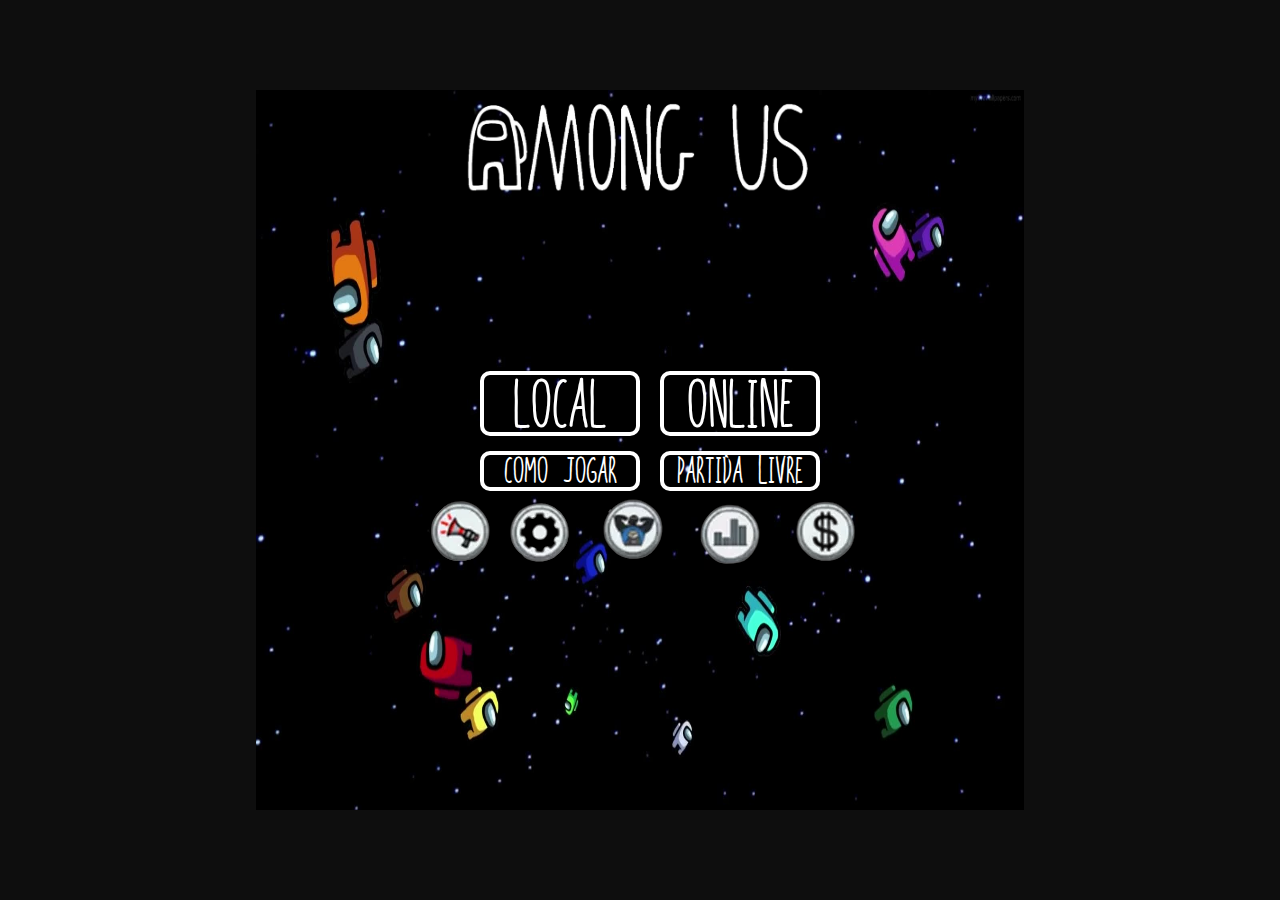
<file: Among_Us/index.html>
<!DOCTYPE html>
<html lang="en">
<head>
    <meta charset="UTF-8">
    <meta name="viewport" content="width=device-width, initial-scale=1.0">
    <title>Among us</title>
    <link rel="stylesheet" href="css/style.css">
</head>
<body> 
    <header id="logo">
        <img src="img/logo.png" alt="LOGO" width="30%">
    </header>

     <div id="texto" >
         <p class="grande">
             LOCAL
         </p>
         <p class="grande">
          ONLINE
         </p>
                    
        
     </div>
     <div id="texto" >
        <p class="menor">
           COMO JOGAR
        </p>
        <p class="menor">
         PARTIDA LIVRE
        </p>
                   
       
    </div>

     
     
    <nav >
        
       
               <a href=""><img src="img/corneta.png" alt="Corneta"></a>
              
         
     
               <a href=""> <img src="img/configuracao.png" alt="configuração"></a>
          
          
  
              <a href=""> <img src="img/musculo.png" alt="musculo"></a>
    
              <a href=""> <img src="img/grafico.png" alt="gráfico"></a>
     
          
              <a href=""> <img src="img/moeda.png" alt="moeda"></a>
      
      
    </nav>
</body>
</html>
</file>
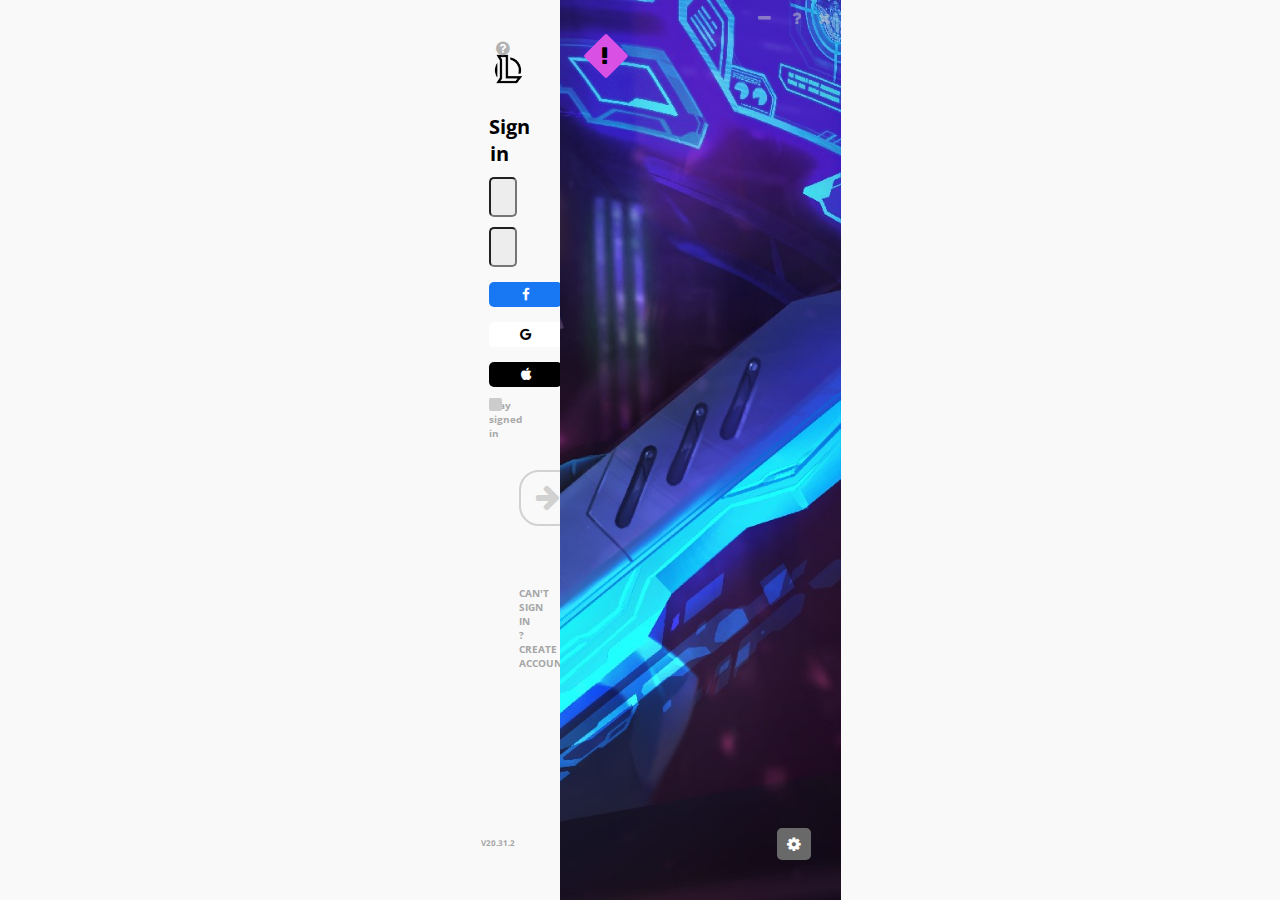
<file: LOL/index.html>
<!DOCTYPE html>
<html lang="en">
<head>
    <meta charset="UTF-8">
    <meta name="viewport" content="width=device-width, initial-scale=1.0">
    <link rel="stylesheet" href="https://stackpath.bootstrapcdn.com/font-awesome/4.7.0/css/font-awesome.min.css" />
    <link rel="stylesheet" href="css/style.css">
    <title>LOL League of Legends</title>
</head>
<body>
     <main>
       <section id="conteudo-esquerda">
        <span>
            <i class="fa fa-question-circle"></i>
        </span>
        <img src="img/logo.png" width="38" alt="logo do lol"> 

        <h2>
            Sign in
        </h2>
      
       <div class="input-login">
        <input type="text" placeholder="username">  
        <input type="password" placeholder="password"> 
       </div>

        <div id="social-midia">
            <button id="facebook"><i class="fa fa-facebook"></i></button>
            <button id="google"><i class="fa fa-google"></i></button>
            <button id="apple"><i class="fa fa-apple"></i></button>
        </div>

        <label class="checkbox">
            <input type="checkbox" name="stay" />
            <span class="check"></span> Stay signed in
        </label>


            
        
        
        <div class="login">
            <button id="seta"><i class="fa fa-arrow-right"></i></button>
            <h3>Can't sign in  ?</h3>
                <h3>create account </h3>
           <span> V20.31.2</span>
        </div>
       </section>

       <section id="img-lol">

            <div class="exclamation"> 
                <i class="fa fa-exclamation fa-lg"></i>

            </div>
      
       
       
        <i class="fa fa-cog fa"></i>
        <i class="fa fa-question"></i>
        <i class="fa fa-times "></i>
        <i class="fa fa-minus"></i>
     

        
       </section>

     </main>
</body>
</html>
</file>
<file: Among_Us/css/style.css>
@font-face {
  font-family: 'in_your_face_joffrey_medium';
  src: url("../fonts/in_your_face_joffrey-webfont.woff2") format("woff2"), url("../fonts/in_your_face_joffrey-webfont.woff") format("woff");
  font-weight: normal;
  font-style: normal;
}

* {
  margin: 0;
  padding: 0;
  -webkit-box-sizing: border-box;
          box-sizing: border-box;
  font-family: 'in_your_face_joffrey_medium';
  color: white;
}

body {
  background: #0e0e0e url("../img/bg2.jpg") center no-repeat;
  background-attachment: fixed;
  background-size: 60% 80%;
}

#logo {
  position: relative;
  top: 80px;
  display: -webkit-box;
  display: -ms-flexbox;
  display: flex;
  -webkit-box-pack: center;
      -ms-flex-pack: center;
          justify-content: center;
}

#texto {
  display: -webkit-box;
  display: -ms-flexbox;
  display: flex;
  -webkit-box-pack: center;
      -ms-flex-pack: center;
          justify-content: center;
  -webkit-box-align: center;
      -ms-flex-align: center;
          align-items: center;
}

.grande {
  margin-left: 20px;
  font-size: 65px;
}

.menor {
  margin-left: 20px;
  font-size: 35px;
}

#texto p {
  cursor: pointer;
  position: relative;
  top: 240px;
  text-align: center;
  display: block;
  width: 160px;
  height: 65px;
  border: solid 4px white;
  border-radius: 10px;
}

#texto p.menor {
  margin-top: 15px;
  height: 40px;
  border: solid 4px white;
}

nav {
  width: 100%;
  position: relative;
  top: 15rem;
  display: -webkit-box;
  display: -ms-flexbox;
  display: flex;
  -webkit-box-pack: center;
      -ms-flex-pack: center;
          justify-content: center;
  -webkit-box-align: center;
      -ms-flex-align: center;
          align-items: center;
}

nav a {
  margin-left: 5px;
}

/*Responsividade*/
@media (max-width: 730px) {
  body {
    margin: 20px;
    background-size: 100% 100%;
  }
}

@media (max-width: 500px) {
  p {
    font-size: 10px;
  }
  #texto p.menor {
    font-size: 25px;
  }
  nav img {
    margin-top: 40px;
    width: 100%;
  }
}
/*# sourceMappingURL=style.css.map */
</file>
<file: LOL/css/style.css>
@import url('https://fonts.googleapis.com/css2?family=Open+Sans:wght@300;600;700&display=swap');

*{
    padding: 0;
    margin: 0;
    box-sizing: border-box;
}
body{
    background:#f9f9f9;
    font-family: 'Open Sans', sans-serif;
}

main {
    display: flex;
    text-align: center;
    justify-self:center;
    
}


main #conteudo-esquerda {
    position: relative;

    width: 30%;
    height: 100vh;
    padding:50px;
    
   

}

main #conteudo-esquerda .fa-question-circle

{
    position:absolute;
    top:40px;
    right:50px;
     color:#b2b2b2;
    

}
main #conteudo-esquerda h2{
    padding-top:20px;
    font-size:20px;
}
   



main #conteudo-esquerda .input-login input{
    width: 100%;
    height: 40px;
    border-radius: 5px;
    padding:12px;
    margin-top:10px;
    font-size:9px;
    background:#ededed;
    text-transform: uppercase;
    font-weight: bold;
}
main #conteudo-esquerda input:focus{
   background:white;
}



/* parte para mudar cor do checkbox */

.checkbox{
    display:block;
    position: relative;
    margin-top: 11px;
    margin-right: 110px;
    cursor: pointer;
    font-size:10px;
    font-weight: bold;
    color: rgb(170, 170, 170);
}
.checkbox input{
    position:absolute;
    opacity: 0;
    cursor: pointer;
    
  
}

.check{
    border-radius: 2px;
    background:#ccc;
    position:absolute;
    top:0;
    left:0;
    width: 13px;
    height: 13px;
    
}
.checkbox input:checked ~ .check{
    background:rgb(172, 3, 3);
}
.checkbox .check:after{
   
    top:0px;
    left:4px;
    width: 2px;
    height: 8px;
    border: solid white;
    border-width: 0 3px 3px 0;
    
    -webkit-transform:rotate(45deg);
    -moz-transform:rotate(45deg);
    transform:rotate(45deg);
}
 .check:after{
    content: "";
    position: absolute;
    display:none;
}

.checkbox input:checked ~ .check:after{
    display:block;

}


main #social-midia button {
    width: 73px;
    height: 25px;
    border-radius: 5px;
    margin-top:15px;

}
main #social-midia button#facebook{
    color:white;
    background:#1877f2;

}
main #social-midia button#google{
    color:black;
    background:white;

}
main #social-midia button#apple{
    color:white;
    background:black;

}

button{
    border:none;
    outline: none;
    
}
.login{
    margin:30px;
}



main #img-lol{
    position: relative;
    background:url('../img/ashe.jpg');
    width: 70%;
    height: 100vh;
    background-position: right;
    background-size: cover;


}

main #img-lol .fa-cog{
    position: absolute;
    bottom: 40px;
    right: 30px;
    background-color: rgb(105, 105, 105);
    padding: 8px  10px;
    
    border-radius:5px;
    color: #fff;
    cursor: pointer;
}





main #img-lol .exclamation
{
    position: absolute;
    top: 40px;
    left: 30px;
    background-color: rgb(217, 80, 229);
    padding: 5px 12px;
    -moz-transform: rotate(45deg);
    -webkit-transform: rotate(45deg);
    transform: rotate(45deg);
    border-radius:2px;
    color: #000;
    cursor: pointer;
}

main #img-lol .fa-exclamation{
    transform: rotate(-45deg);

}

main #img-lol .fa-times{
    position: absolute;
    top:10px;
    right:10px;
    color:#ccc;
    opacity:0.5;
}
main #img-lol .fa-question{
    position: absolute;
    top:10px;
    right:40px;
    color:#ccc;
    opacity:0.5;

}
main #img-lol .fa-minus{
    position: absolute;
    top:10px;
    right:70px;
    color:#ccc;
    opacity:0.5;

}

main .login #seta  {
    
     background-color: transparent;
    border: 2px solid rgb(209, 209, 209);
    color: rgb(209, 209, 209);
    font-size: 28px;
    border-radius: 20px;
    padding: 10px 15px;
    margin-bottom:60px;
}


 main .login h3 {
    color: rgb(165, 165, 165);
    font-size: 10px;
    
    text-transform: uppercase;
    
 }

 main .login span {
     position: absolute;
     bottom:52px;
     right: 45px;
    color: rgb(165, 165, 165);
    font-size: 8px;
    font-weight: bold;

 }
    



/* Responsividade*/

@media screen and (max-width: 1000px){
    main #img-lol{
        display: none;
    }
    main #conteudo-esquerda{
        width: 100%;
        height: 100vh;
        padding: 15px 150px;
    }

    main #social-midia button {
        width: 100%;
        height: 25px;
        border-radius: 5px;
        margin-top:15px;
    
    }
}
@media screen and (max-width: 700px){
     main #conteudo-esquerda{
        padding: 40px 50px;
    }
}
</file>
